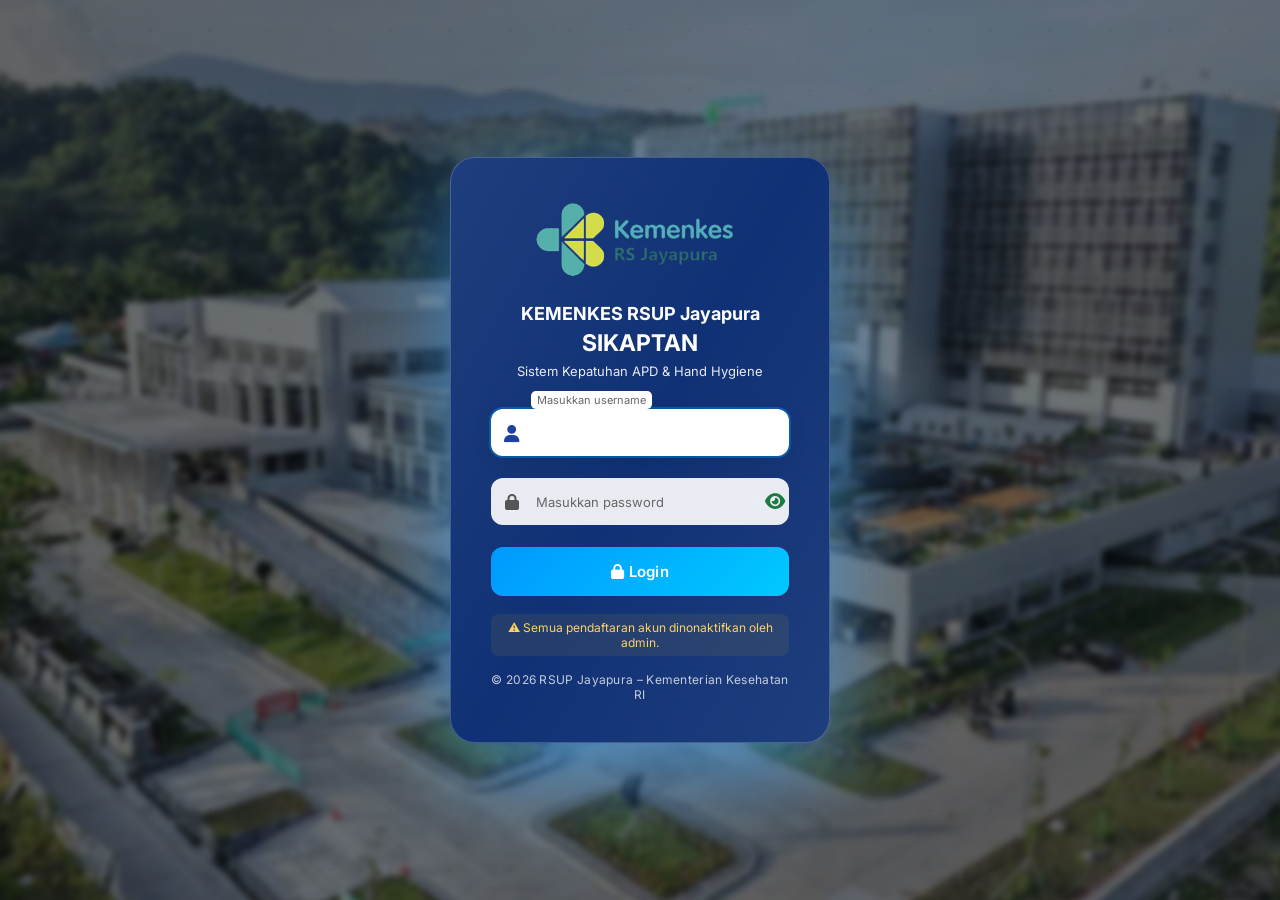
<file: assets/login/login.html>
<!doctype html>
<html lang="id">
  <head>
    <meta charset="UTF-8" />
    <meta name="viewport" content="width=device-width, initial-scale=1.0" />
    <title>LOGIN SIKAPTAN</title>

    <!-- Favicon -->
     <link rel="icon" type="image/png" href="../img/logo kemenkes.png">

    <link rel="stylesheet" href="login.css" />
    <link href="https://fonts.googleapis.com/css2?family=Inter:wght@300;400;500;600&display=swap" rel="stylesheet" />
    <link rel="stylesheet" href="https://cdnjs.cloudflare.com/ajax/libs/font-awesome/6.5.0/css/all.min.css" />
  </head>

  <body>
    <div class="bg"></div>
    <div class="particles"></div>
    <div class="login-wrapper">
      <div class="login-card">
        <div class="logo">
          <img src="../img/logoRSUPjayapura.png" />
        </div>

        <h2>KEMENKES RSUP Jayapura</h2>
        <h3>SIKAPTAN</h3>
        <p class="subtitle">Sistem Kepatuhan APD & Hand Hygiene</p>

        <form id="loginForm">
          <div class="input-group">
            <i class="fa fa-user"></i>
            <input type="text" id="username" required />
            <label>Masukkan username</label>
          </div>

          <div class="input-group">
            <i class="fa fa-lock"></i>
            <input type="password" id="password" required />
            <label>Masukkan password</label>
            <span class="toggle">
              <i class="fa fa-eye"></i>
            </span>
          </div>

          <button class="login-btn">
            <span class="text"> <i class="fa fa-lock"></i> Login </span>
            <span class="spinner"></span>
          </button>
        </form>

        <div class="warning">⚠ Semua pendaftaran akun dinonaktifkan oleh admin.</div>

        <div class="footer">© 2026 RSUP Jayapura – Kementerian Kesehatan RI</div>
      </div>
    </div>

    <script src="login.js"></script>
    <script src="/assets/js/auth.js"></script>
  </body>
</html>
</file>
<file: assets/login/login.css>
* {
  margin: 0;
  padding: 0;
  box-sizing: border-box;
  font-family: "Inter", sans-serif;
}

body {
  height: 100vh;
  display: flex;
  justify-content: center;
  align-items: center;
  overflow: hidden;
  color: white;
}

/* BACKGROUND */
.bg {
  position: fixed;
  top: 0;
  left: 0;
  width: 100%;
  height: 100%;
  background: url("../img/gedungRSUPjayapura.webp") center center / cover no-repeat;
  filter: blur(3px) brightness(0.6);
  transform: scale(1.1);
  z-index: -1;
  animation: bgZoom 30s infinite alternate;
}

/* ANIMASI ZOOM HALUS */
@keyframes bgZoom {
  0% {
    transform: scale(1.1);
  }
  100% {
    transform: scale(1.2);
  }
}

/* PARTICLES */
.particles {
  position: fixed;
  width: 100%;
  height: 100%;
  background-image: radial-gradient(circle, rgba(0, 0, 0, 0.3) 1px, transparent 1px);
  background-size: 60px 60px;
  animation: particleMove 40s linear infinite;
  opacity: 0.3;
}

@keyframes particleMove {
  from {
    transform: translateY(0);
  }
  to {
    transform: translateY(-200px);
  }
}

/* LOGIN WRAPPER */
.login-wrapper {
  position: relative;
  z-index: 2;
}

/* LOGIN CARD */
.login-card {
  width: 390px;
  padding: 45px;
  border-radius: 25px;
  background: #0b2d72;
  backdrop-filter: blur(25px);
  border: 1px solid rgba(255, 255, 255, 0.2);
  text-align: center;
  box-shadow: 0 30px 100px rgba(68, 171, 255, 0.676);
  animation: cardFloat 6s ease-in-out infinite;
}

@keyframes cardFloat {
  0% {
    transform: translateY(0);
  }
  50% {
    transform: translateY(-8px);
  }
  100% {
    transform: translateY(0);
  }
}

.login-card:hover {
  box-shadow: 0 30px 100px rgb(68, 172, 255);
}

/* LOGO */
.logo img {
  width: 250px;
  margin-bottom: 12px;
}

/* TEXT */
h2 {
  font-size: 18px;
  margin-bottom: 5px;
}

h3 {
  font-size: 23px;
  margin-bottom: 6px;
}

.subtitle {
  font-size: 13px;
  margin-bottom: 30px;
  opacity: 0.9;
}

/* INPUT */
.input-group {
  position: relative;
  margin-bottom: 22px;
}

.input-group i {
  position: absolute;
  left: 14px;
  top: 50%;
  transform: translateY(-50%);
  color: #555;
}

.input-group input {
  width: 100%;
  padding: 15px 45px;
  border: none;
  border-radius: 12px;
  background: rgba(255, 255, 255, 0.9);
  outline: none;
  font-size: 14px;
}

.input-group label {
  position: absolute;
  left: 45px;
  top: 50%;
  transform: translateY(-50%);
  color: #666;
  font-size: 13px;
  pointer-events: none;
  transition: 0.3s;
}

.input-group input:focus + label,
.input-group input:valid + label {
  top: -9px;
  left: 40px;
  background: white;
  padding: 2px 6px;
  font-size: 11px;
  border-radius: 5px;
}

/* PASSWORD TOGGLE */
.toggle {
  position: absolute;
  right: 12px;
  top: 50%;
  transform: translateY(-50%);
  cursor: pointer;
  display: flex;
  align-items: center;
  justify-content: center;
  width: 26px;
  height: 26px;
  border-radius: 6px;
  background: rgba(255, 255, 255, 0.05);
  backdrop-filter: blur(4px);
  transition: all 0.3s ease;
}

/* icon */
.toggle i {
  color: #1b7b43;
  font-size: 18px;
  transition: all 0.3s ease;
}

/* hover effect */
.toggle:hover {
  background: rgba(255, 255, 255, 0.12);
  transform: translateY(-50%) scale(1.1);
  box-shadow: 0 2px 6px rgba(0, 0, 0, 0.2);
}

/* icon hover */
.toggle:hover i {
  color: #1d419e;
  transform: scale(1.1);
}

/* efek klik */
.toggle:active {
  transform: translateY(-50%) scale(0.9);
}

/* saat aktif */
.toggle.active i {
  transform: rotate(180deg);
}

/* BUTTON */
.login-btn {
  width: 100%;
  padding: 15px;
  border: none;
  border-radius: 12px;
  background: linear-gradient(135deg, #00c9ff, #2ecc71);
  color: white;
  font-weight: 600;
  cursor: pointer;
  transition: 0.3s;
  position: relative;
  overflow: hidden;
}

.login-btn:hover {
  transform: translateY(-3px);
  box-shadow: 0 15px 30px rgba(0, 0, 0, 0.4);
}

/* SPINNER */
.spinner {
  width: 20px;
  height: 20px;
  border: 3px solid rgba(255, 255, 255, 0.4);
  border-top: 3px solid white;
  border-radius: 50%;
  animation: spin 1s linear infinite;
  display: none;
  margin: auto;
}

@keyframes spin {
  to {
    transform: rotate(360deg);
  }
}

/* WARNING */
.warning {
  margin-top: 18px;
  font-size: 12px;
  color: #ffd166;
}

/* FOOTER */
.footer {
  margin-top: 16px;
  font-size: 12px;
  opacity: 0.8;
}

/* SHAKE */
.shake {
  animation: shake 0.5s;
}

@keyframes shake {
  0% {
    transform: translateX(0);
  }
  25% {
    transform: translateX(-5px);
  }
  50% {
    transform: translateX(5px);
  }
  75% {
    transform: translateX(-5px);
  }
  100% {
    transform: translateX(0);
  }
}

/* MOBILE */
@media (max-width: 480px) {
  .login-card {
    width: 92%;
    padding: 30px;
  }
}

/* ================= BACKGROUND OVERLAY ================= */
.bg::after {
  content: "";
  position: absolute;
  inset: 0;
  background: linear-gradient(120deg, rgba(0, 0, 0, 0.35), rgba(0, 60, 120, 0.25), rgba(0, 0, 0, 0.35));
  mix-blend-mode: multiply;
}

/* ================= LOGIN CARD PREMIUM ================= */
.login-card {
  transition: all 0.35s ease;
  position: relative;
}

/* animated glass border */
.login-card::before {
  content: "";
  position: absolute;
  inset: -1px;
  border-radius: 25px;
  background: linear-gradient(120deg, rgba(255, 255, 255, 0.2), rgba(255, 255, 255, 0.05), rgba(255, 255, 255, 0.2));
  z-index: -1;
  opacity: 0.4;
  animation: borderMove 6s linear infinite;
}

@keyframes borderMove {
  0% {
    background-position: 0%;
  }
  100% {
    background-position: 300%;
  }
}

/* hover lift */
.login-card:hover {
  transform: translateY(-6px) scale(1.01);
  box-shadow:
    0 30px 120px rgba(0, 0, 0, 0.7),
    0 0 40px rgba(0, 160, 255, 0.15);
}

/* ================= INPUT UPGRADE ================= */
.input-group input {
  transition: all 0.25s ease;
}

.input-group input:focus {
  background: white;
  box-shadow:
    0 0 0 2px rgba(0, 160, 255, 0.35),
    0 6px 20px rgba(0, 0, 0, 0.1);
}

/* input icon glow */
.input-group:focus-within i {
  color: #1d419e;
  transform: translateY(-50%) scale(1.1);
}

/* ================= BUTTON SUPER ================= */
.login-btn {
  background: linear-gradient(135deg, #0099ff, #00c9ff, #2ecc71);
  background-size: 200% 200%;
  animation: buttonGradient 6s ease infinite;
  font-size: 15px;
  letter-spacing: 0.3px;
}

@keyframes buttonGradient {
  0% {
    background-position: 0% 50%;
  }
  50% {
    background-position: 100% 50%;
  }
  100% {
    background-position: 0% 50%;
  }
}

/* hover glow */
.login-btn:hover {
  transform: translateY(-3px);
  box-shadow:
    0 15px 40px rgba(0, 150, 255, 0.35),
    0 5px 20px rgba(0, 0, 0, 0.3);
}

/* click ripple */
.login-btn:active {
  transform: scale(0.97);
}

/* ================= FOOTER STYLE ================= */
.footer {
  opacity: 0.75;
  letter-spacing: 0.3px;
}

/* ================= WARNING STYLE ================= */
.warning {
  background: rgba(255, 200, 0, 0.08);
  padding: 6px 10px;
  border-radius: 8px;
  display: inline-block;
}

/* ================= LOGO ANIMATION ================= */
.logo img {
  transition: transform 0.35s ease;
}

.logo img:hover {
  transform: scale(1.08) rotate(-2deg);
}

/* ================= RESPONSIVE IMPROVEMENT ================= */
@media (max-width: 768px) {
  .login-card {
    width: 94%;
    padding: 32px;
  }
}
@media (max-width: 420px) {
  .logo img {
    width: 110px;
  }
  .login-card {
    padding: 26px;
  }
  .subtitle {
    font-size: 12px;
  }
}

/* =========================================================
   RESPONSIVE SYSTEM
   ========================================================= */

/* ================= PC BESAR (1920px+) ================= */
@media screen and (min-width: 1920px) {
  .login-card {
    width: 420px;
    padding: 50px;
  }

  .logo img {
    width: 270px;
  }

  h2 {
    font-size: 20px;
  }

  h3 {
    font-size: 26px;
  }

  .subtitle {
    font-size: 14px;
  }

  .input-group input {
    padding: 16px 48px;
    font-size: 15px;
  }

  .login-btn {
    padding: 16px;
    font-size: 16px;
  }
}

/* ================= LAPTOP (1366px - 1919px) ================= */
@media screen and (max-width: 1366px) {
  .login-card {
    width: 380px;
    padding: 40px;
  }

  .logo img {
    width: 220px;
  }

  .subtitle {
    font-size: 13px;
  }
}

/* ================= TABLET (768px - 1024px) ================= */
@media screen and (max-width: 1024px) {
  body {
    padding: 20px;
  }

  .login-card {
    width: 420px;
    padding: 40px;
  }

  .logo img {
    width: 200px;
  }

  h2 {
    font-size: 18px;
  }

  h3 {
    font-size: 22px;
  }

  .subtitle {
    font-size: 13px;
  }

  .input-group input {
    padding: 14px 42px;
  }
}

/* ================= HP (481px - 767px) ================= */
@media screen and (max-width: 767px) {
  body {
    padding: 20px;
    padding: env(safe-area-inset);
  }

  .login-card {
    width: 95%;
    max-width: 380px;
    padding: 32px;
    border-radius: 20px;
  }

  .logo img {
    width: 180px;
  }

  h2 {
    font-size: 16px;
  }

  h3 {
    font-size: 20px;
  }

  .subtitle {
    font-size: 12px;
    margin-bottom: 24px;
  }

  .input-group input {
    padding: 13px 40px;
    font-size: 13px;
  }

  .login-btn {
    padding: 14px;
    font-size: 14px;
  }

  .warning {
    font-size: 11px;
  }

  .footer {
    font-size: 11px;
  }
}

/* ================= HP KECIL (≤480px) ================= */
@media screen and (max-width: 480px) {
  body {
    padding: 15px;
    padding: env(safe-area-inset);
  }

  .login-card {
    width: 100%;
    padding: 26px;
    border-radius: 18px;
  }

  .logo img {
    width: 150px;
  }

  h2 {
    font-size: 15px;
  }

  h3 {
    font-size: 18px;
  }

  .subtitle {
    font-size: 11px;
  }

  .input-group {
    margin-bottom: 18px;
  }

  .input-group input {
    padding: 12px 38px;
    font-size: 12px;
  }

  .login-btn {
    padding: 13px;
    font-size: 13px;
  }

  .toggle {
    width: 24px;
    height: 24px;
  }

  .toggle i {
    font-size: 16px;
  }

  .warning {
    font-size: 10px;
  }

  .footer {
    font-size: 10px;
  }
}

/* ================= HP SUPER KECIL (≤360px) ================= */
@media screen and (max-width: 360px) {
  .login-card {
    padding: 22px;
  }

  body {
    padding: env(safe-area-inset);
    overflow: auto;
  }

  .logo img {
    width: 130px;
  }

  .subtitle {
    margin-bottom: 18px;
  }

  .login-btn {
    padding: 12px;
    font-size: 12px;
  }
}
</file>
